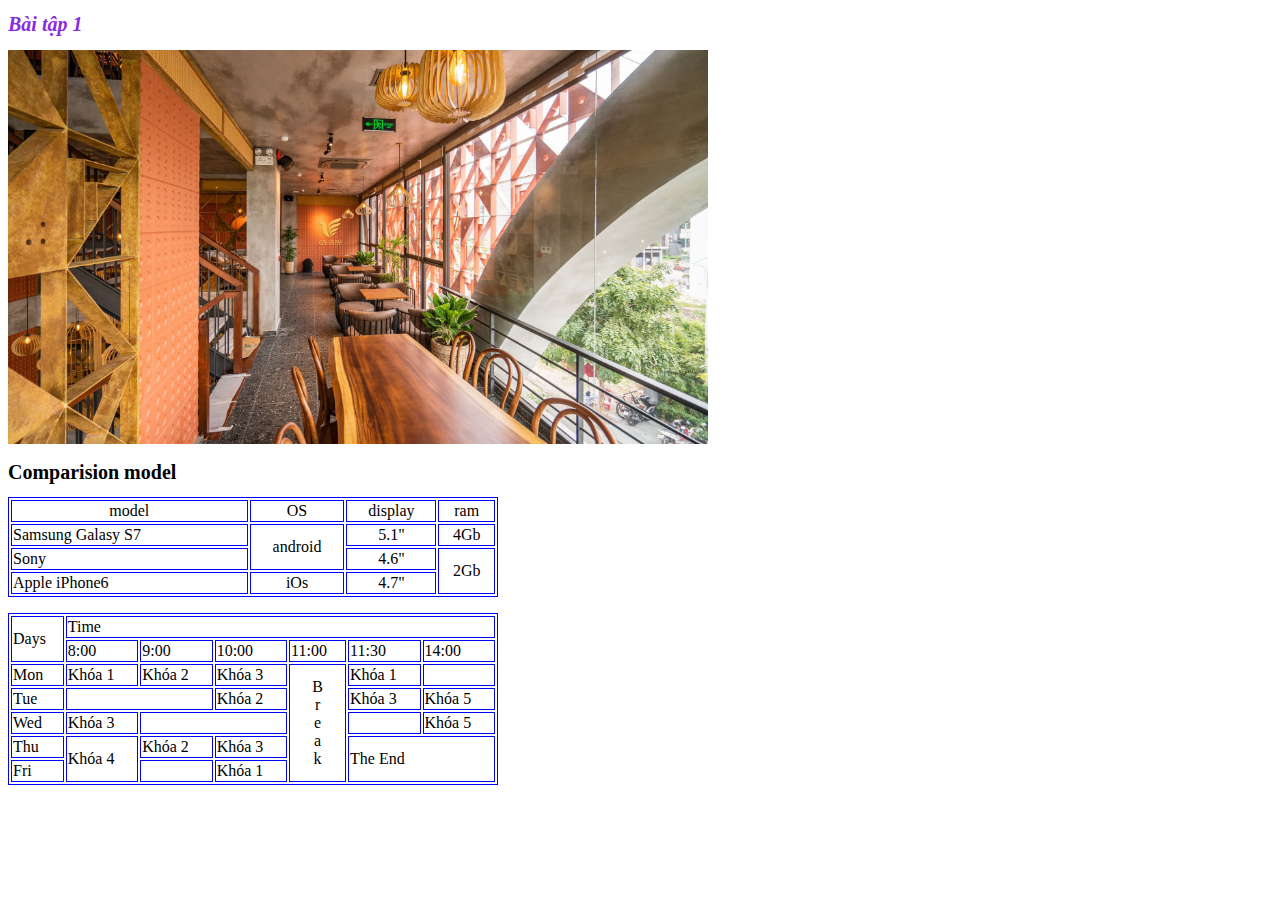
<file: Module_01/Bai_2/index.html>
<!DOCTYPE html>
<html lang="en">

<head>
    <meta charset="UTF-8">
    <meta name="viewport" content="width=device-width, initial-scale=1.0">
    <title>Document</title>
    <link rel="stylesheet" href="./styles/style.css">
</head>

<body>
    <div style="width: 700px">
        <h1 class="demo">Bài tập 1</h1>
        <img src="images/T3-Canary.jpg" alt="T3-Canary" width="700px">
        <table width="70%">
            <h1>Comparision model</h1>
            <tr style="text-align: center;">
                <td>model</td>
                <td>OS</td>
                <td>display</td>
                <td>ram</td>
            </tr>
            <tr>
                <td>Samsung Galasy S7</td>
                <td rowspan="2" class="td-center">android</td>
                <td class="td-center">5.1"</td>
                <td class="td-center"> 4Gb</td>

            </tr>
            <tr>
                <td>Sony</td>
                <td class="td-center">4.6"</td>
                <td rowspan="2" class="td-center">2Gb</td>
            </tr>
            <tr>
                <td>Apple iPhone6</td>
                <td class="td-center">iOs</td>
                <td class="td-center">4.7"</td>

            </tr>
        </table>
        </p>
        <table width="70%">
            <tr>
                <td rowspan="2">Days</td>
                <td colspan="6">Time</td>
            </tr>
            <tr>
                <td>8:00</td>
                <td>9:00</td>
                <td>10:00</td>
                <td>11:00</td>
                <td>11:30</td>
                <td>14:00</td>
            </tr>
            <tr>
                <td>Mon</td>
                <td>Khóa 1</td>
                <td>Khóa 2</td>
                <td>Khóa 3</td>
                <td rowspan="5" class="td-center">B</br>r</br>e</br>a</br>k</br></td>
                <td>Khóa 1</td>
                <td></td>
            </tr>
            <tr>
                <td>Tue</td>
                <td colspan="2"></td>
                <td>Khóa 2</td>
                <td>Khóa 3</td>
                <td>Khóa 5</td>
            </tr>
            <tr>
                <td>Wed</td>
                <td>Khóa 3</td>
                <td colspan="2"></td>
                <td></td>
                <td>Khóa 5</td>
            </tr>
            <tr>
                <td>Thu</td>
                <td rowspan="2">Khóa 4</td>
                <td>Khóa 2</td>
                <td>Khóa 3</td>
                <td rowspan="2" colspan="2">The End </td>
            </tr>
            <tr>
                <td>Fri</td>
                <td></td>
                <td>Khóa 1</td>
            </tr>
        </table>
    </div>
</body>

</html>
</file>
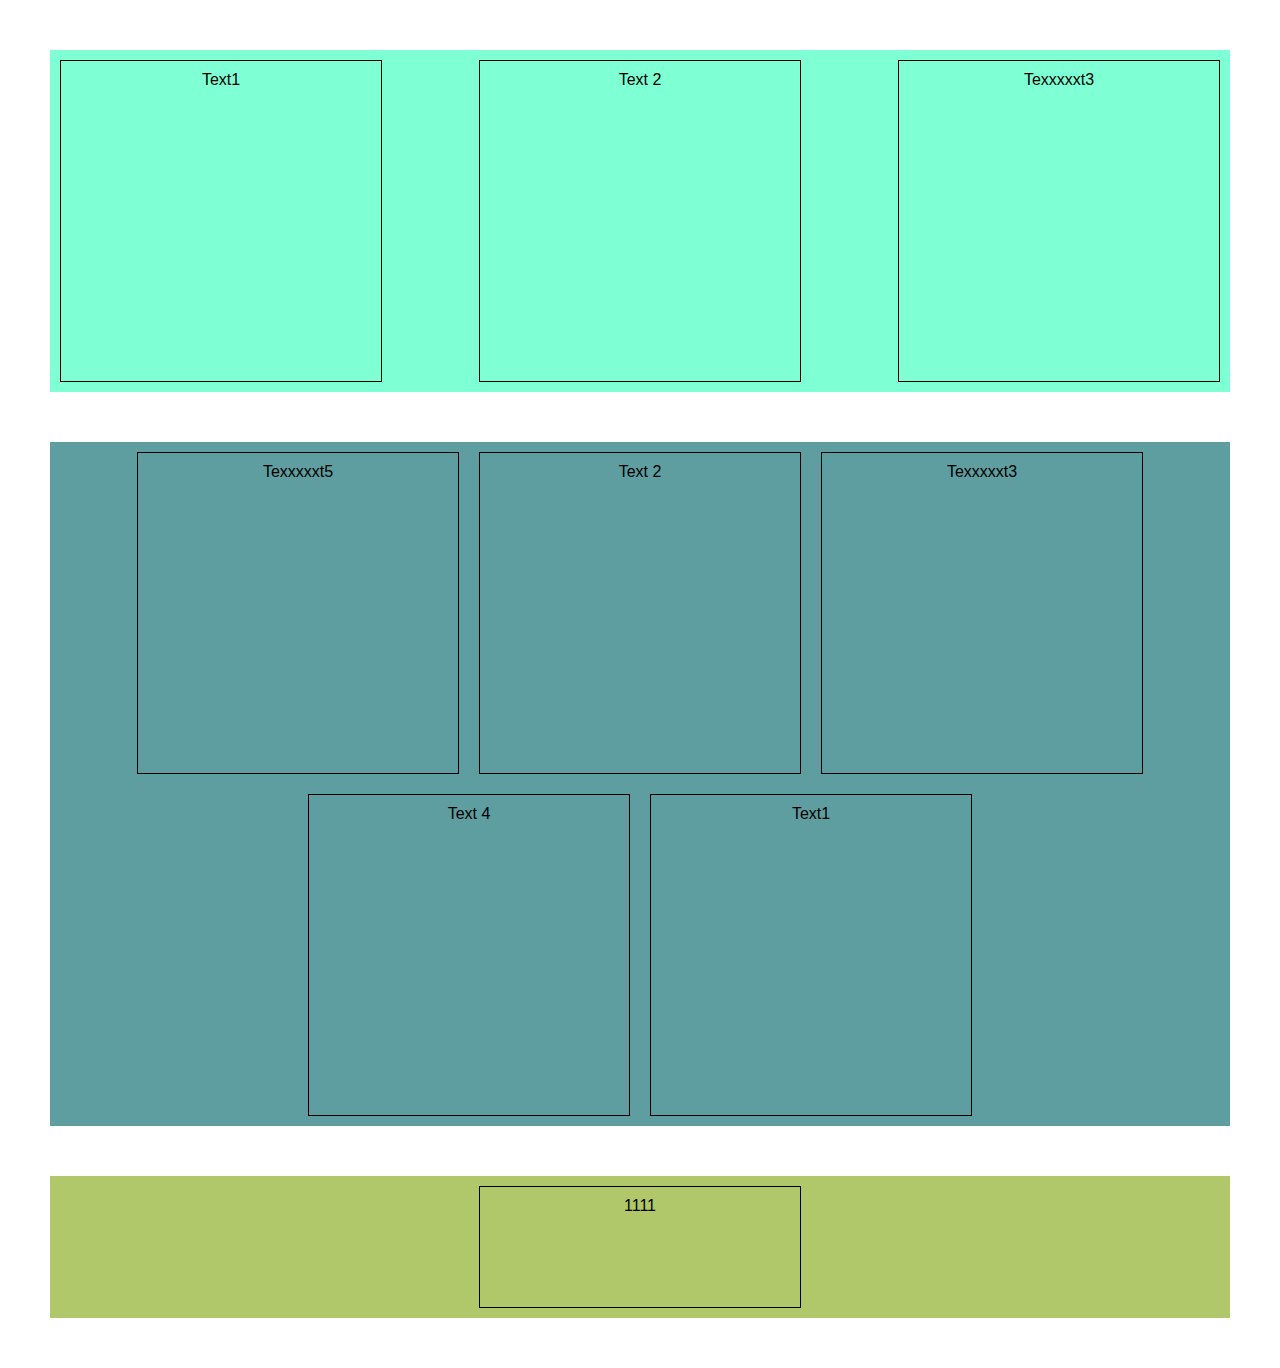
<file: Module_01/Day_4/index.html>
<!DOCTYPE html>
<html lang="en">

<head>
    <meta charset="UTF-8">
    <meta name="viewport" content="width=device-width, initial-scale=1.0">
    <title>Document</title>
    <link rel="stylesheet" href="styles/styles.css">
</head>

<body>
    <div class="container">
        <div class="test">Text1</div>
        <div class="test">Text 2</div>
        <div class="test">Texxxxxt3</div>
    </div>
    <div class="container1">
        <div class="test" style="order: 5;">Text1</div>
        <div class="test" style="order: 2;">Text 2</div>
        <div class="test" style="order: 3;">Texxxxxt3</div>
        <div class="test" style="order: 4;">Text 4</div>
        <div class="test" style="order: 1;">Texxxxxt5</div>
    </div>
    <div class="container2">
        <div class="test" style="height: 100px;">1111</div>
    </div>
</body>

</html>
</file>
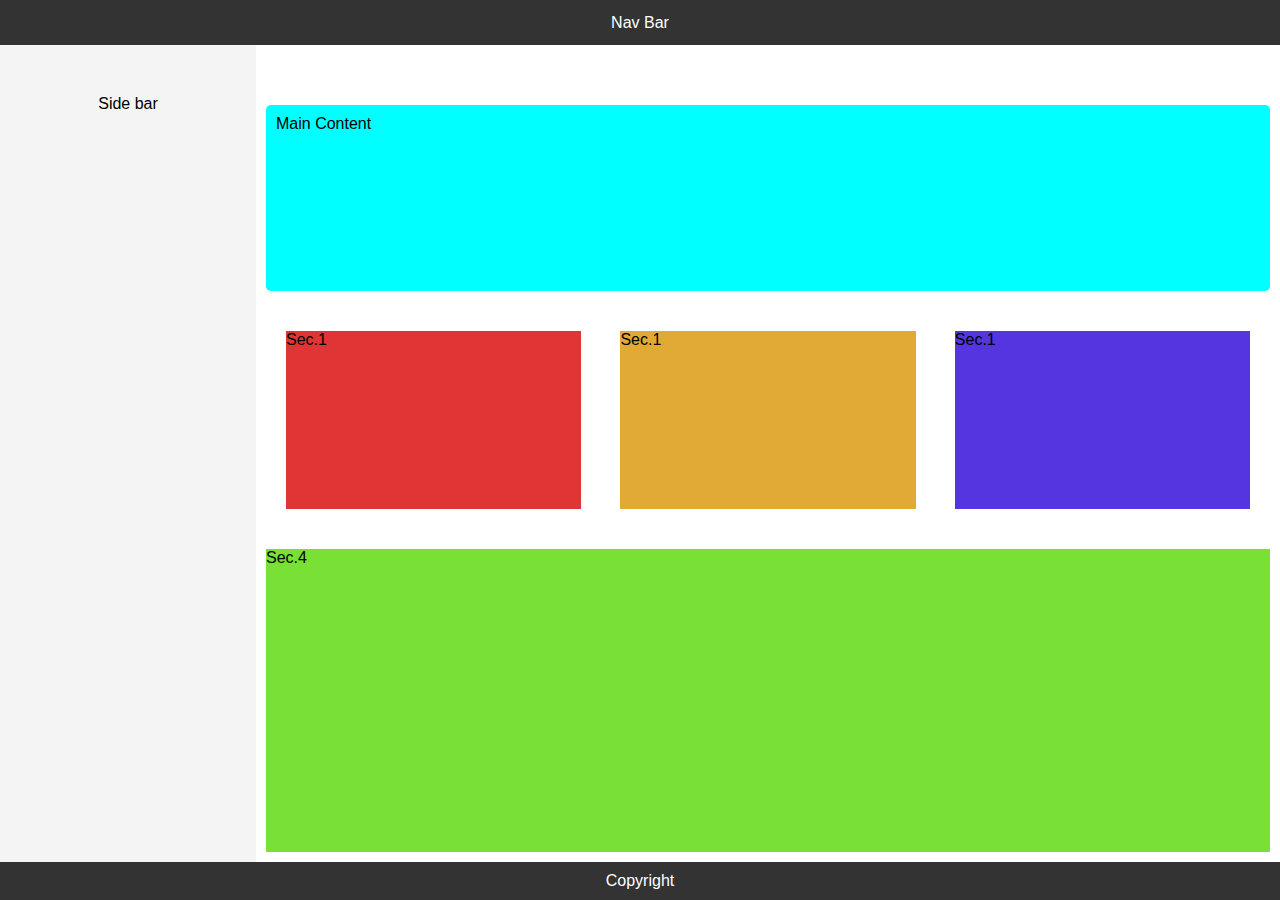
<file: Module_01/Day_5/index.html>
<!DOCTYPE html>
<html lang="en">

<head>
    <meta charset="UTF-8">
    <meta name="viewport" content="width=device-width, initial-scale=1.0">
    <title>Document</title>
    <link rel="stylesheet" href="./styles/style.css">
</head>

<body>
    <div class="container">
        <div>
            <header class="navbar"> Nav Bar </header>
        </div>
        <div class="content">
            <div class="side_bar"> Side bar</div>
            <div class="main_content">
                <div class="mains">Main Content</div>
                <div class="columns">
                    <div class="column1">Sec.1</div>
                    <div class="column2">Sec.1</div>
                    <div class="column3">Sec.1</div>
                </div>
                <div class="column4">Sec.4 </div>
            </div>

        </div>
        <div class="footer">Copyright</div>
    </div>
</body>

</html>

<!-- 111111111111111111111 1-->
</file>
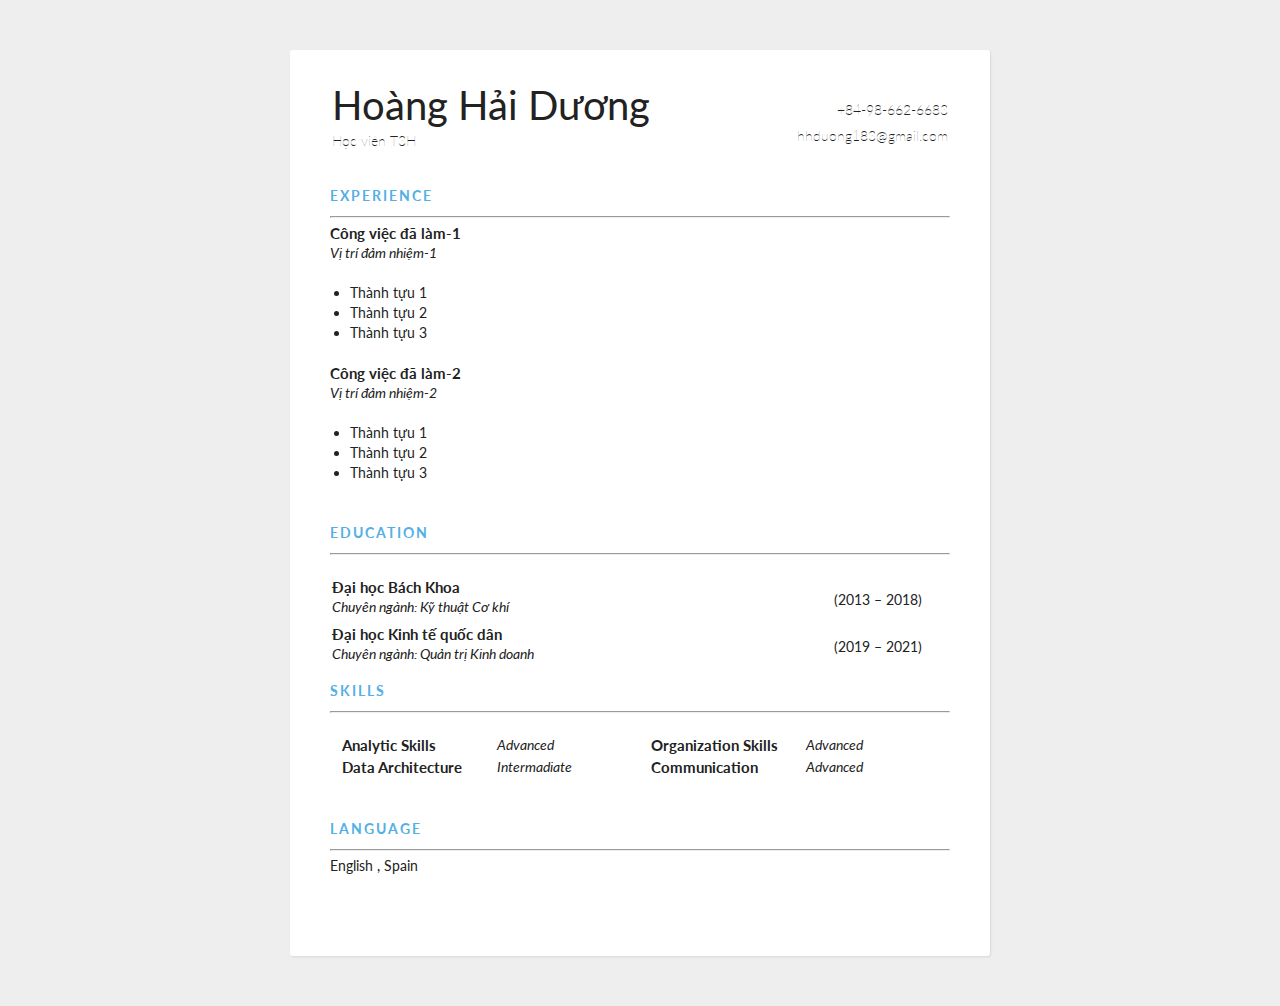
<file: Module_01/Bai_2/BTVN.html>
<!DOCTYPE html>
<html lang="en">

<head>
    <meta charset="UTF-8">
    <meta name="viewport" content="width=device-width, initial-scale=1.0">
    <title>Bai tap ve nha</title>
    <link rel="stylesheet" href="./styles/cv.css">
    <link href='https://fonts.googleapis.com/css?family=Lato:400,300,700' rel='stylesheet' type='text/css'>

</head>

<body>

    <div class="container">
        <div class="header">
            <table>
                <tr>
                    <td style="width: 500px;">
                        <span class="full-name">Hoàng Hải Dương</span> </br>
                        <span class="position">Học viên T3H</span>
                    </td>
                    <td style="width: 200px; text-align: right;">
                        <span class="contact">+84-98-662-6683 </span></br>
                        <span class="contact">hhduong183@gmail.com</span>

                    </td>
                </tr>
            </table>
        </div>

        <div class="details">
            <div class="section">
                <div class="section_title">Experience</div>
                <hr>
                <div class="section_list">
                    <div class="section_list-item">
                        <div class="name">Công việc đã làm-1</div>
                        <div class="sub_name">Vị trí đảm nhiệm-1</div>
                        <div class="desc">
                            <ul style="margin: 20px;">
                                <li>Thành tựu 1</li>
                                <li>Thành tựu 2</li>
                                <li>Thành tựu 3</li>

                            </ul>
                        </div>
                    </div>
                    <div class="section_list-item">
                        <div class="name">Công việc đã làm-2</div>
                        <div class="sub_name">Vị trí đảm nhiệm-2</div>
                        <div class="desc">
                            <ul style="margin: 20px;">
                                <li>Thành tựu 1</li>
                                <li>Thành tựu 2</li>
                                <li>Thành tựu 3</li>
                            </ul>
                        </div>
                    </div>
                </div>
            </div>
            <div class="section">
                <div class="section_title">Education</div>
                <hr>
                <div class="section_list">
                    <table>
                        <div class="section_list-item">
                            <tr>
                                <td style="width: 500px;">
                                    <div class="name">Đại học Bách Khoa</div>
                                    <div class="sub_name">Chuyên ngành: Kỹ thuật Cơ khí</div>
                                </td>
                                <td><span class="contact">(2013 – 2018)</span></td>

                        </div>
                        </tr>
                        <tr>
                            <div class="section_list-item">
                                <td style="width: 500px;">
                                    <div class="name">Đại học Kinh tế quốc dân</div>
                                    <div class="sub_name">Chuyên ngành: Quản trị Kinh doanh</div>
                                </td>
                                <td><span class="contact">(2019 – 2021)</span></td>
                            </div>
                        </tr>
                </div>
                </table>
            </div>
            <div class="section">
                <div class="section_title">Skills</div>
                <hr>
                <div class="section_list">
                    <table style="margin: 10px; width: 100%;">
                        <div class="section_list-item">
                            <tr >
                                <td class="name" style="width: 25%;">Analytic Skills</td>   
                                <td class="sub_name" style="width: 25%;">Advanced</td>   
                                <td class="name" style="width: 25%;">Organization Skills</td>   
                                <td class="sub_name" style="width: 25%;">Advanced</td>                      
                            </tr>
                            <tr style="width: 100%;">
                                <td class="name">Data Architecture</td>   
                                <td class="sub_name">Intermadiate</td>   
                                <td class="name">Communication</td>   
                                <td class="sub_name">Advanced</td>                      
                            </tr>
                        </div>

                        <div class="section_list-item">
                        </div>
                </div>
                </table>
            </div>
        </div>
        <div class="section">
            <div class="section_title">Language</div>
            <hr>
            <div class="section_list">
                    <div class="section_list-item">
                    English , Spain
                </div>
            </div>
        </div>
    </div>
    </div>
</body>

</html>
</file>
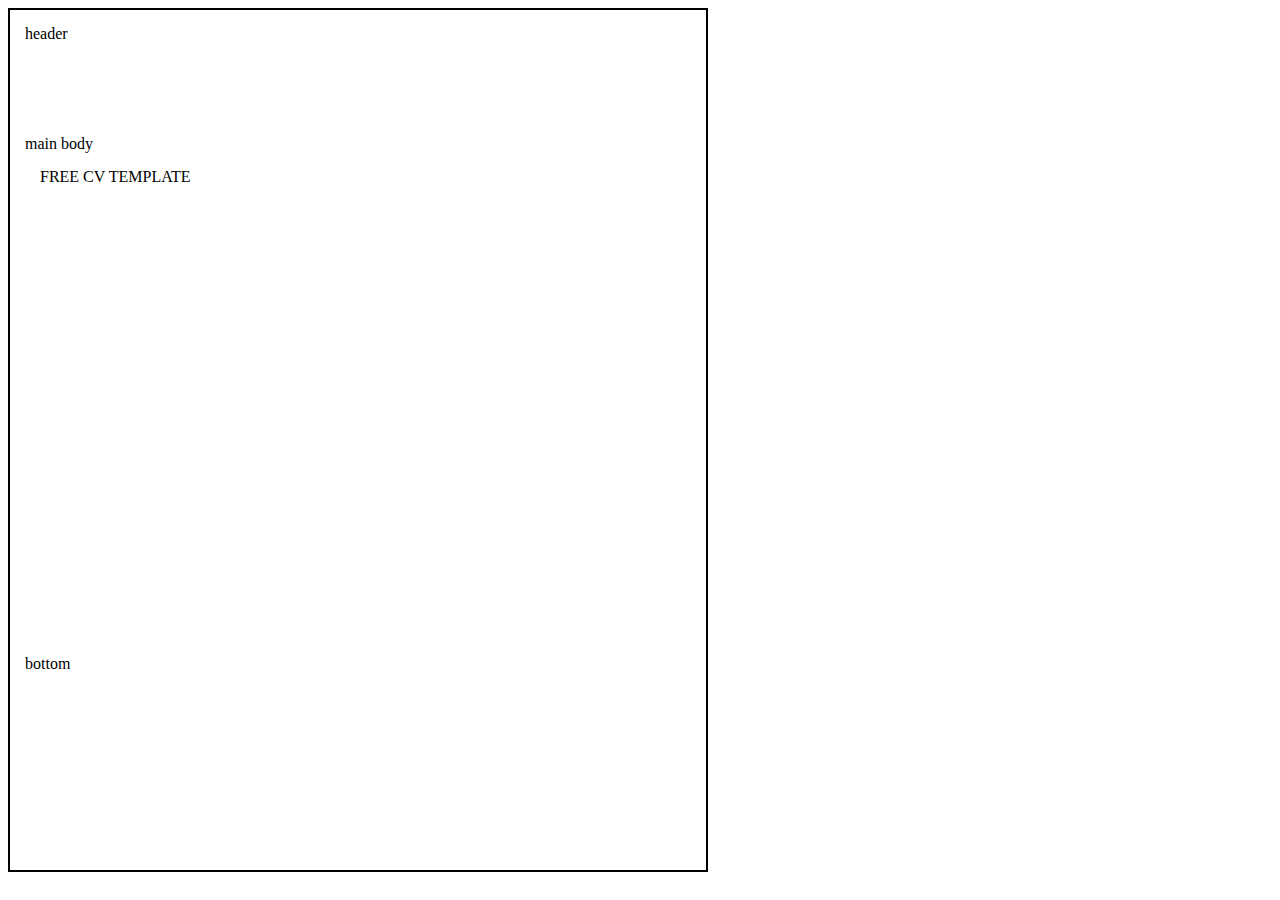
<file: Module_01/Day_3/css_box.html>
<!DOCTYPE html>
<html lang="en">

<head>
    <meta charset="UTF-8">
    <meta name="viewport" content="width=device-width, initial-scale=1.0">
    <title>Document</title>
    <link rel="stylesheet" href="./styles/cssbox.css">
</head>

<body>
    <div class="div_border">
        <div class="header">header</div>
        <div class="main_body">main body
            <div class="left_side" style="border: 1px;border-color: black;">
                <div class="content">FREE CV TEMPLATE</div>
            </div>
            <div class="right_side"></div>
        </div>
        <div class="bottom">bottom</div>
    </div>
</body>

</html>
</file>
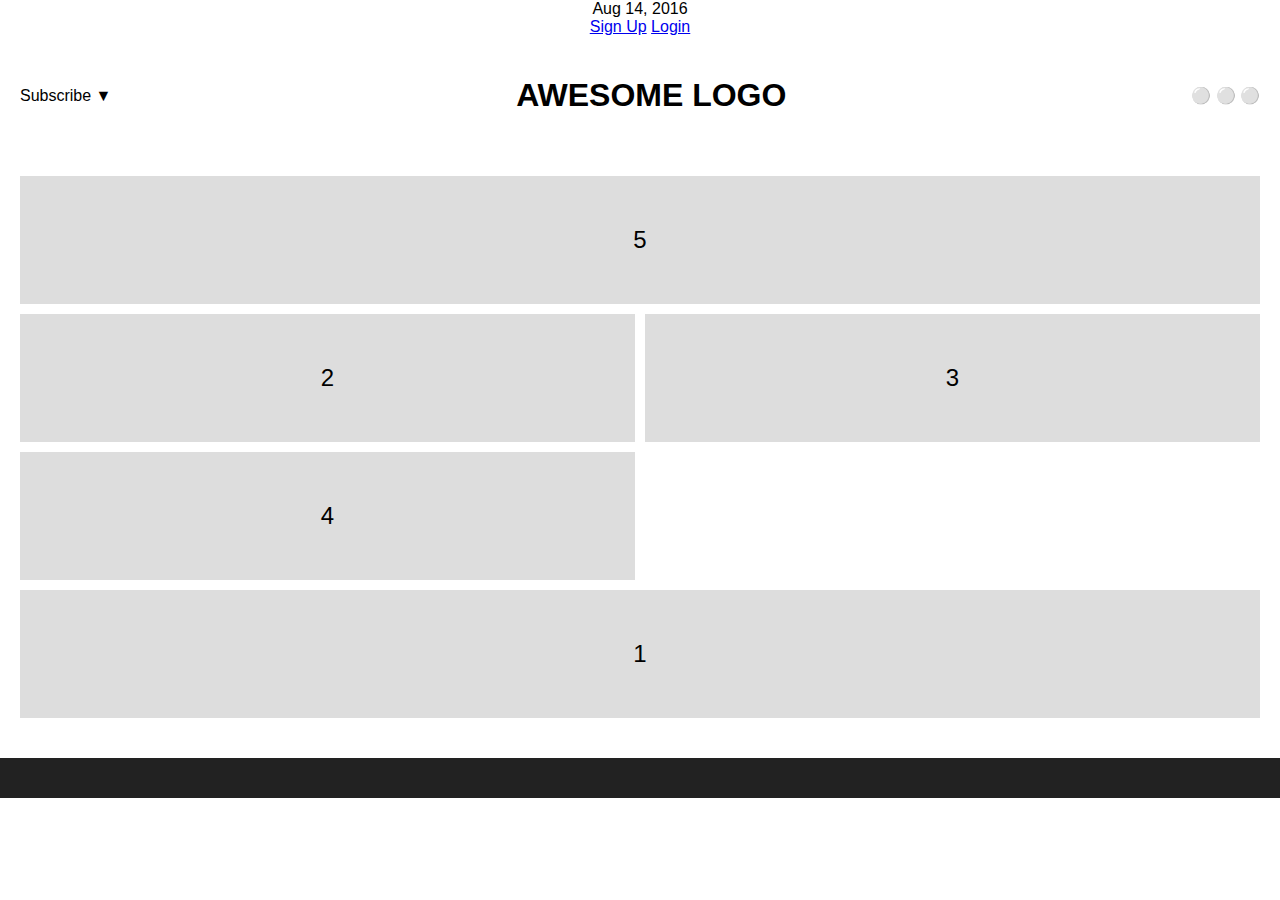
<file: Module_01/Day_4/baitap.html>
<!DOCTYPE html>
<html lang="en">
<head>
    <meta charset="UTF-8">
    <meta name="viewport" content="width=device-width, initial-scale=1.0">
    <title>Awesome Layout</title>
    <link rel="stylesheet" href="./styles/styles.css">
</head>
<body>
    <header>
        <div class="top-bar">
            <span>Aug 14, 2016</span>
            <div class="auth-links">
                <a href="#">Sign Up</a>
                <a href="#">Login</a>
            </div>
        </div>
        <div class="logo-section">
            <a href="#" class="subscribe">Subscribe ▼</a>
            <h1>AWESOME LOGO</h1>
            <div class="social-icons">⚪ ⚪ ⚪</div>
        </div>
    </header>
    <main>
        <div class="grid-container">
            <div class="box box-5">5</div>
            <div class="box box-2">2</div>
            <div class="box box-3">3</div>
            <div class="box box-4">4</div>
            <div class="box box-1">1</div>
        </div>
    </main>
    <footer>
        <div class="footer-content"></div>
    </footer>
</body>
</html>
</file>
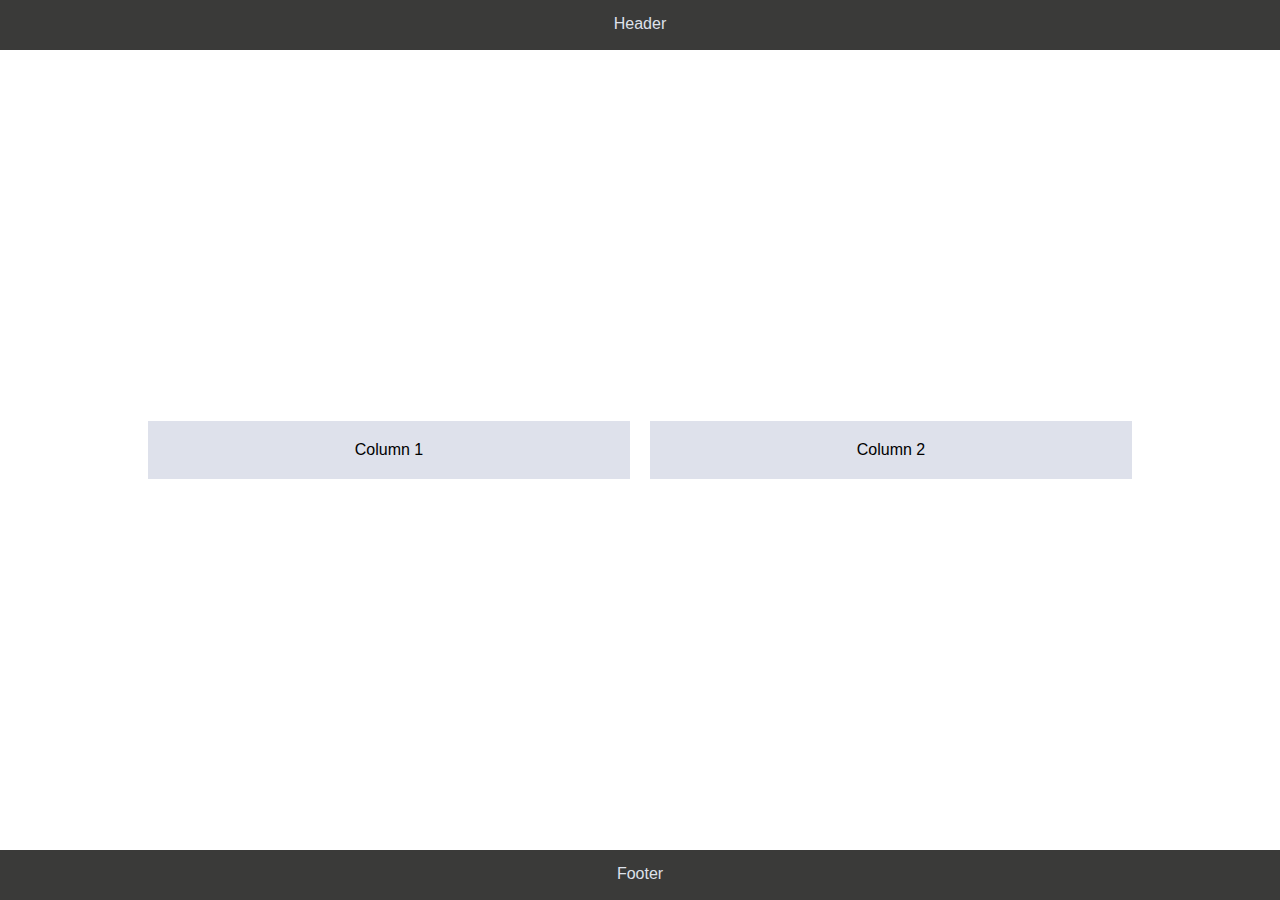
<file: Module_01/Day_4/baitap1.html>
<!DOCTYPE html>
<html lang="vi">
<head>
    <meta charset="UTF-8">
    <meta name="viewport" content="width=device-width, initial-scale=1.0">
    <title>Bài tập 1</title>
    <link rel="stylesheet" href="./styles/btvn1.css">
</head>
<body>
    <div class="header">Header</div>
    <div class="container">
        <div class="columns">
            <div class="column">Column 1</div>
            <div class="column">Column 2</div>
        </div>
    </div>
    <div class="footer">Footer</div>
</body>
</html>
</file>
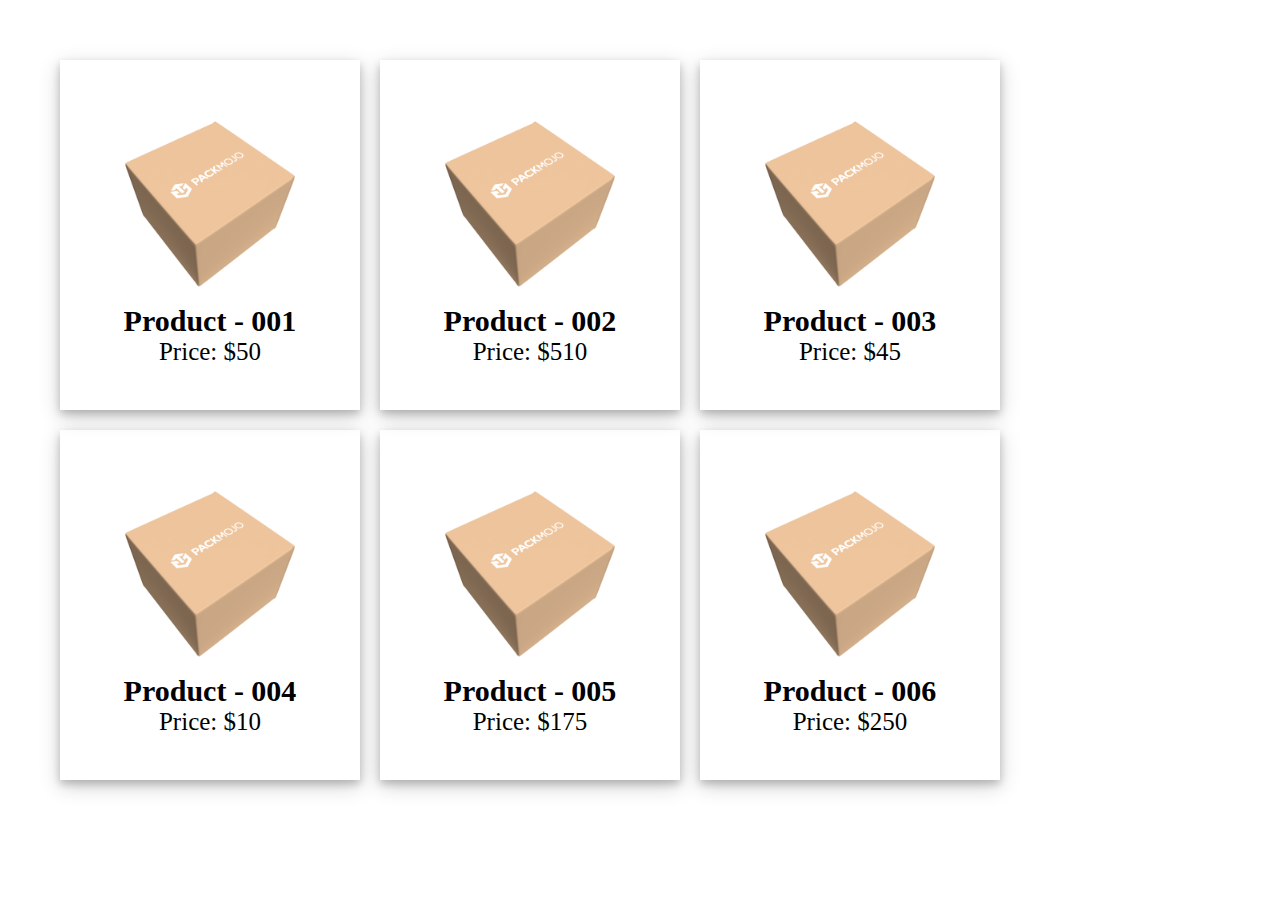
<file: Module_01/Day_4/baitap2.html>
<!DOCTYPE html>
<html lang="en">

<head>
    <meta charset="UTF-8">
    <meta name="viewport" content="width=device-width, initial-scale=1.0">
    <title>Bài tập 2</title>
    <link rel="stylesheet" href="./styles/btvn2.css">
</head>

<body>
    <div class="container">
        <div class="products">
            <div class="image">
                <img src="./images/image01.png" alt="" style="width: 200px;">               
            </div>
            <div class="name">Product - 001</div>
            <div class="price">Price: $50</div>
        </div>
        <div class="products">
            <div class="image">
                <img src="./images/image01.png" alt="" style="width: 200px;">               
            </div>
            <div class="name">Product - 002</div>
            <div class="price">Price: $510</div>
        </div>
        <div class="products">
            <div class="image">
                <img src="./images/image01.png" alt="" style="width: 200px;">               
            </div>
            <div class="name">Product - 003</div>
            <div class="price">Price: $45</div>
        </div>
        <div class="products">
            <div class="image">
                <img src="./images/image01.png" alt="" style="width: 200px;">               
            </div>
            <div class="name">Product - 004</div>
            <div class="price">Price: $10</div>
        </div>
        <div class="products">
            <div class="image">
                <img src="./images/image01.png" alt="" style="width: 200px;">               
            </div>
            <div class="name">Product - 005</div>
            <div class="price">Price: $175</div>
        </div>
        <div class="products">
            <div class="image">
                <img src="./images/image01.png" alt="" style="width: 200px;">               
            </div>
            <div class="name">Product - 006</div>
            <div class="price">Price: $250</div>
        </div>

    </div>
</body>

</html>
</file>
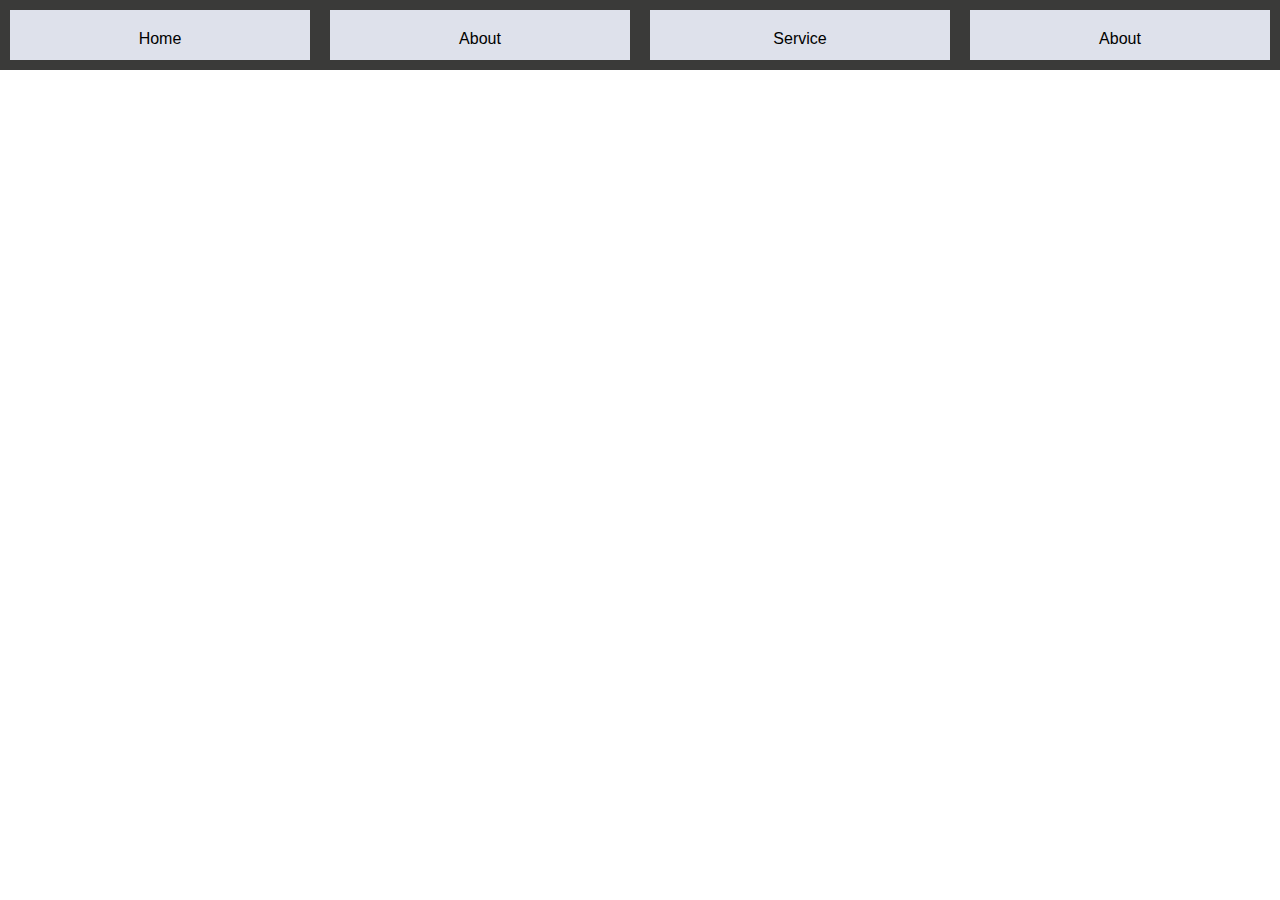
<file: Module_01/Day_4/baitap3.html>
<!DOCTYPE html>
<html lang="vi">
<head>
    <meta charset="UTF-8">
    <meta name="viewport" content="width=device-width, initial-scale=1.0">
    <title>Bài tập 3</title>
    <link rel="stylesheet" href="./styles/btvn3.css">
</head>
<body>
    <div class="header">
            <div class="column">Home</div>
            <div class="column">About</div>
            <div class="column">Service</div>
            <div class="column">About</div>
    </div>
</body>
</html>
</file>
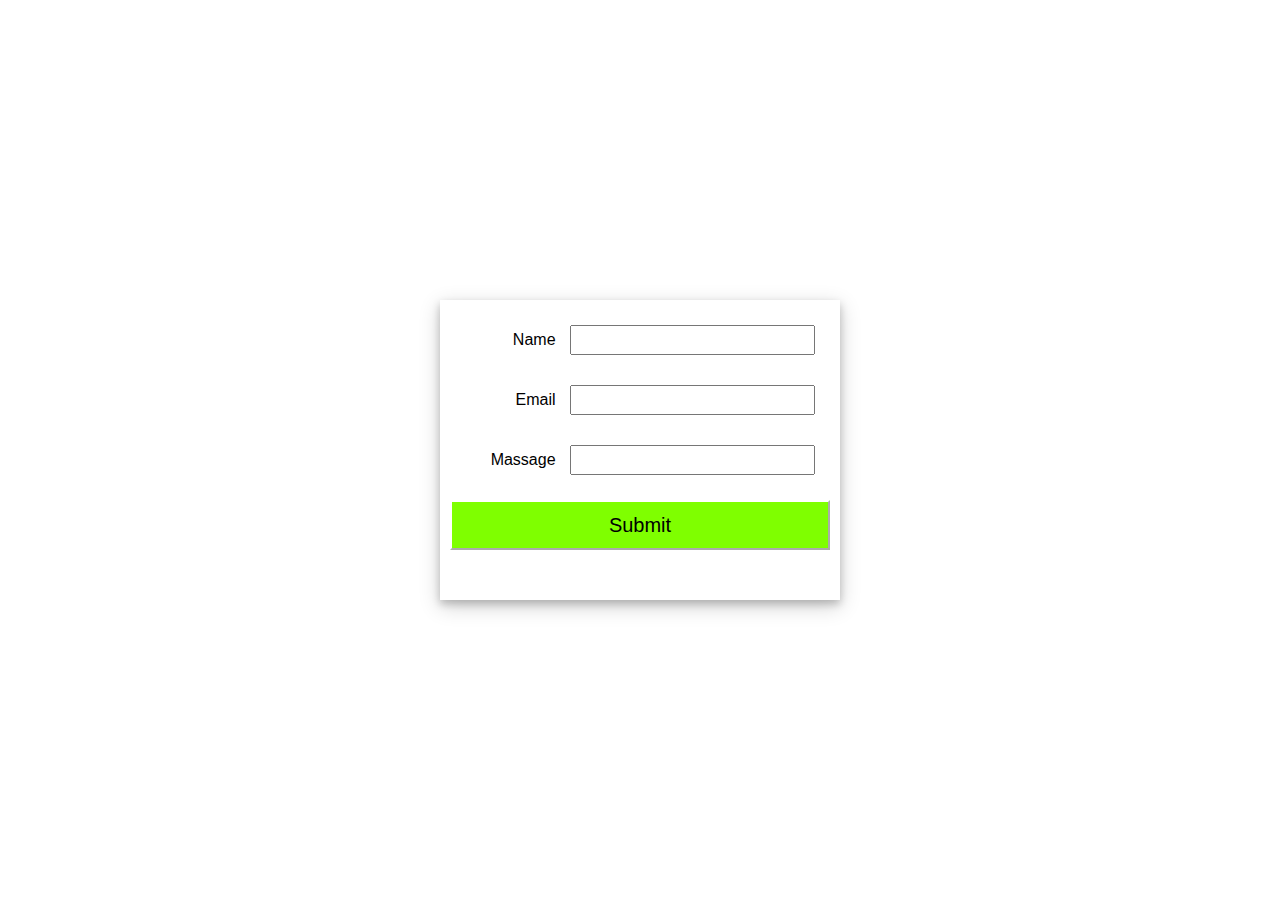
<file: Module_01/Day_4/baitap4.html>
<!DOCTYPE html>
<html lang="vi">

<head>
    <meta charset="UTF-8">
    <meta name="viewport" content="width=device-width, initial-scale=1.0">
    <title>Bài tập 4</title>
    <link rel="stylesheet" href="./styles/btvn4.css">
</head>
<body>
    <div class="container">
        <div class="form">
            <div class="form_item">
                <label for="name">Name</label>
                <input type="text" name="" id="name">
            </div>
            <div class="form_item">
                <label for="email">Email</label>
                <input type="email" name="email" id="email">
            </div>
            <div class="form_item">
                <label for="msg">Massage</label>
                <input type="text" name="msg" id="msg">
            </div>
            <button class="button_submit" style="align-self: center;">Submit</button>
        </div>
    </div>
</body>

</html>
</file>
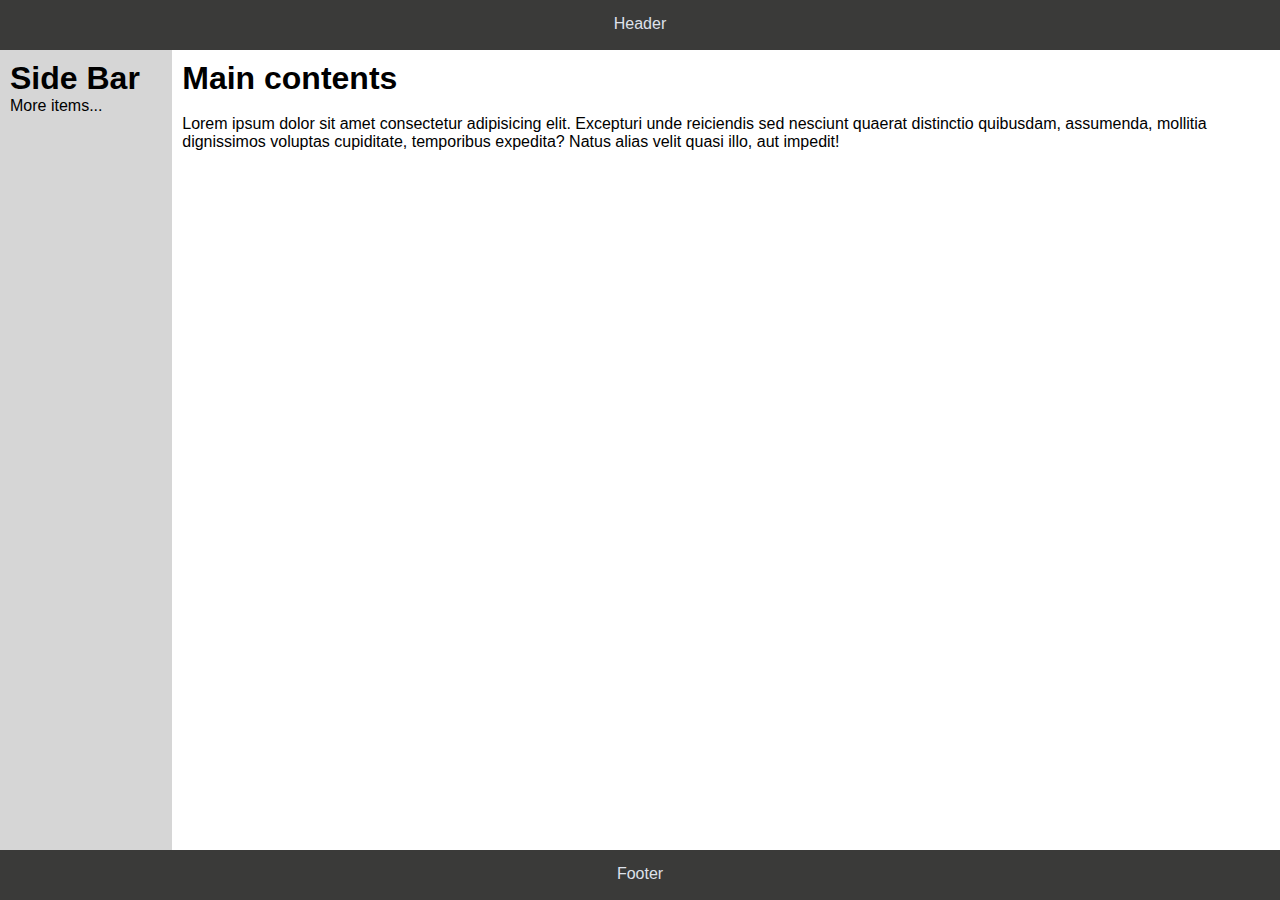
<file: Module_01/Day_4/baitap6.html>
<!DOCTYPE html>
<html lang="vi">

<head>
    <meta charset="UTF-8">
    <meta name="viewport" content="width=device-width, initial-scale=1.0">
    <title>Bài tập 6</title>
    <link rel="stylesheet" href="./styles/btvn6.css">
</head>

<body>
    <div class="header">Header</div>
    <div class="container">
        <div class="side_bar">
            <h1>Side Bar</h1>
            <p>More items...</p>
        </div>
        <div class="main_content">
            <h1>Main contents</h1>
            <div><br></div>
            <p>Lorem ipsum dolor sit amet consectetur adipisicing elit. Excepturi unde reiciendis sed nesciunt quaerat
                distinctio quibusdam, assumenda, mollitia dignissimos voluptas cupiditate, temporibus expedita? Natus
                alias velit quasi illo, aut impedit!</p>
        </div>
    </div>
    <div class="footer">Footer</div>
</body>

</html>
</file>
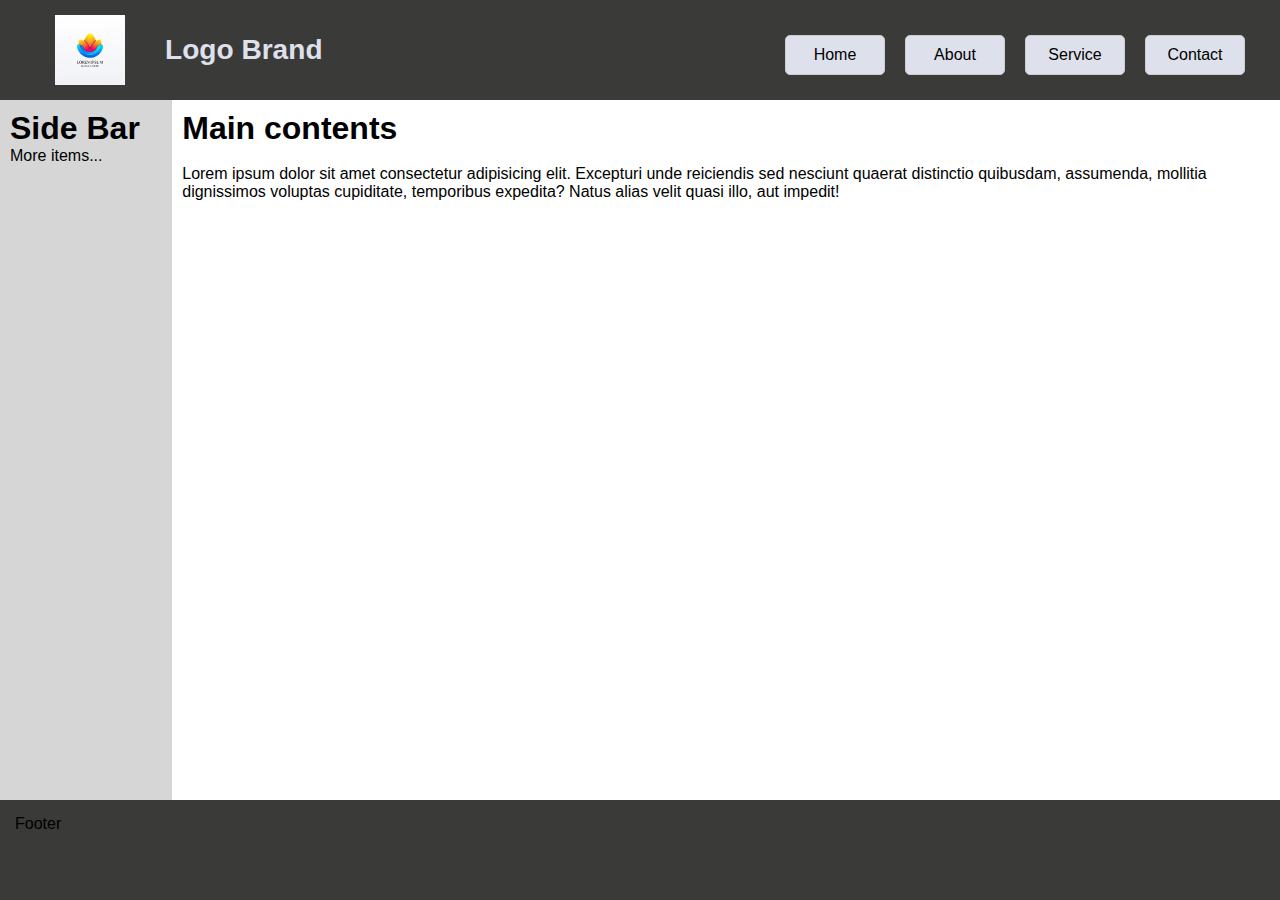
<file: Module_01/Day_4/baitap8.html>
<!DOCTYPE html>
<html lang="vi">

<head>
    <meta charset="UTF-8">
    <meta name="viewport" content="width=device-width, initial-scale=1.0">
    <title>Bài tập 8</title>
    <link rel="stylesheet" href="./styles/btvn8.css">
</head>

<body>
    <div class="header">
        <div class="logo"></div>
        <div class="brand-text">
            <h3>Logo Brand</h3>
        </div>
        <div class="menu">
            <div class="menu_item">Home</div>
            <div class="menu_item">About</div>
            <div class="menu_item">Service</div>
            <div class="menu_item">Contact</div>
        </div>
    </div>
    <div class="container">
        <div class="side_bar">
            <h1>Side Bar</h1>
            <p>More items...</p>
        </div>
        <div class="main_content">
            <h1>Main contents</h1>
            <div><br></div>
            <p>Lorem ipsum dolor sit amet consectetur adipisicing elit. Excepturi unde reiciendis sed nesciunt
                quaerat
                distinctio quibusdam, assumenda, mollitia dignissimos voluptas cupiditate, temporibus expedita?
                Natus
                alias velit quasi illo, aut impedit!</p>
        </div>
    </div>
    <div class="footer">Footer</div>
</body>

</html>
</file>
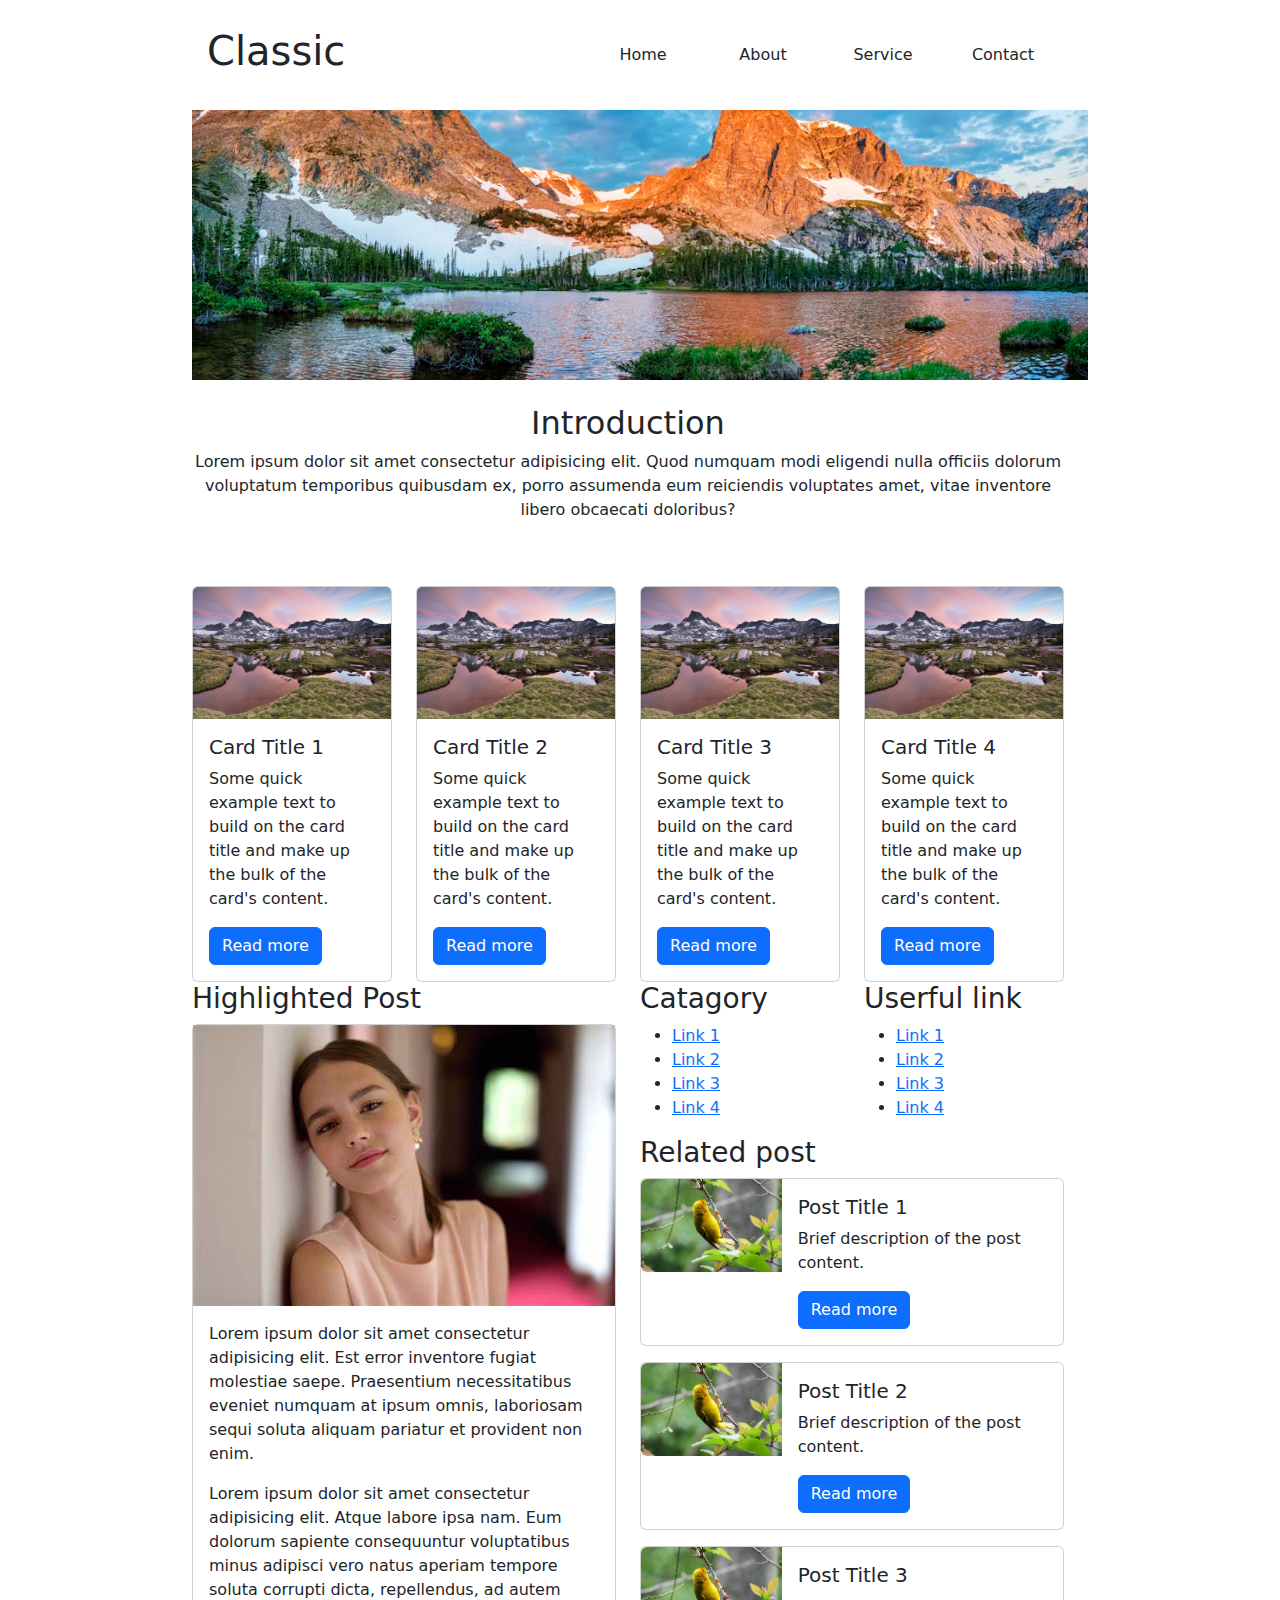
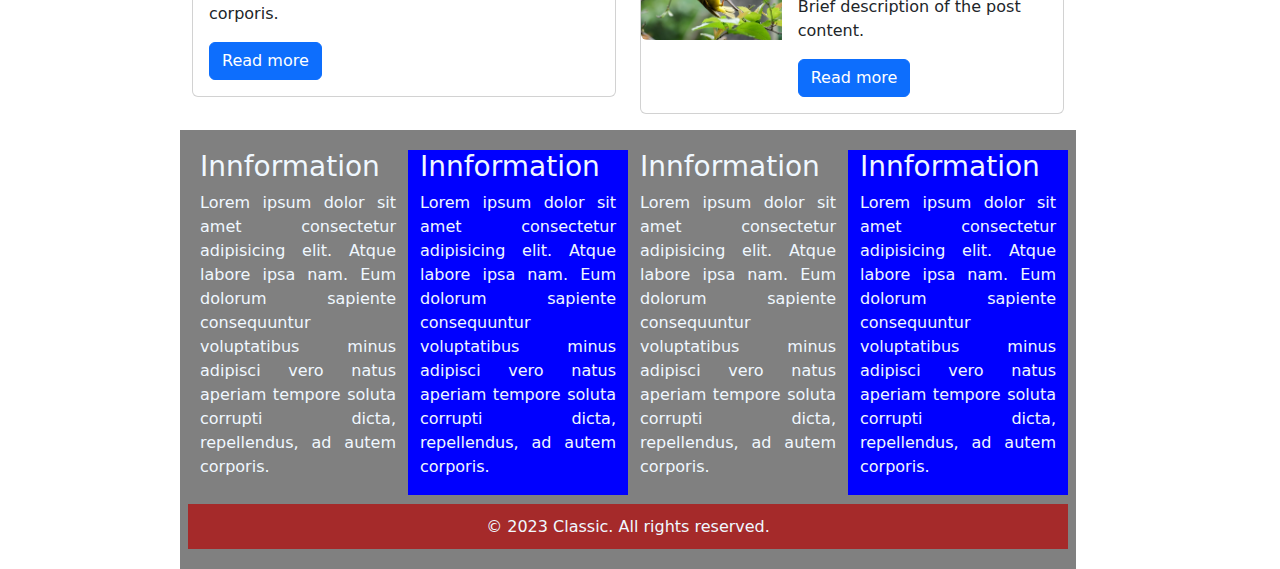
<file: Module_01/Day_5/btvn.html>
<!DOCTYPE html>
<html lang="en">

<head>
    <meta charset="UTF-8">
    <meta name="viewport" content="width=device-width, initial-scale=1.0">
    <title>Document</title>
    <link rel="stylesheet" href="./styles/btvn.css">
    <link href="https://cdn.jsdelivr.net/npm/bootstrap@5.3.3/dist/css/bootstrap.min.css" rel="stylesheet">
</head>
<body>
    <header>
        <div class="brand-text">
            <h1>Classic</h1>
        </div>
        <div class="menu">
            <div class="menu_item">Home</div>
            <div class="menu_item">About</div>
            <div class="menu_item">Service</div>
            <div class="menu_item">Contact</div>
        </div>
    </header>
    <img src="./images/bg.png" alt="">
    <div><br></div>
    <div class="row">
        <div class="col text-center" >
            <h2>Introduction</h2>
            <p>Lorem ipsum dolor sit amet consectetur adipisicing elit. Quod numquam modi eligendi nulla officiis
                dolorum voluptatum temporibus quibusdam ex, porro assumenda eum reiciendis voluptates amet, vitae
                inventore libero obcaecati doloribus?</p>
        </div>
    </div>
    <br>
    <br>
    <div class="row">
        <div class="col-md-3">
            <div class="card">
                <img src="./images/card1.jpg" class="card-img-top" alt="Card image 1">
                <div class="card-body">
                    <h5 class="card-title">Card Title 1</h5>
                    <p class="card-text">Some quick example text to build on the card title and make up the bulk of the
                        card's content.</p>
                    <a href="#" class="btn btn-primary">Read more</a>
                </div>
            </div>
        </div>
        <div class="col-md-3">
            <div class="card">
                <img src="./images/card2.jpg" class="card-img-top" alt="Card image 2">
                <div class="card-body">
                    <h5 class="card-title">Card Title 2</h5>
                    <p class="card-text">Some quick example text to build on the card title and make up the bulk of the
                        card's content.</p>
                    <a href="#" class="btn btn-primary">Read more</a>
                </div>
            </div>
        </div>
        <div class="col-md-3">
            <div class="card">
                <img src="./images/card3.jpg" class="card-img-top" alt="Card image 3">
                <div class="card-body">
                    <h5 class="card-title">Card Title 3</h5>
                    <p class="card-text">Some quick example text to build on the card title and make up the bulk of the
                        card's content.</p>
                    <a href="#" class="btn btn-primary">Read more</a>
                </div>
            </div>
        </div>
        <div class="col-md-3">
            <div class="card">
                <img src="./images/card3.jpg" class="card-img-top" alt="Card image 4">
                <div class="card-body">
                    <h5 class="card-title">Card Title 4</h5>
                    <p class="card-text">Some quick example text to build on the card title and make up the bulk of the
                        card's content.</p>
                    <a href="#" class="btn btn-primary">Read more</a>
                </div>
            </div>
        </div>
    </div>
    <div class="row">
        <div class="col-12">
            <div class="row">
                <div class="col-6">
                    <h3>Highlighted Post</h3>
                    <div class="card">
                        <img src="./images/OIP.jpg" class="card-img-top2" alt="Highlighted post image">
                        <div class="card-body">
                            <p class="card-text">Lorem ipsum dolor sit amet consectetur adipisicing elit. Est error
                                inventore fugiat molestiae saepe. Praesentium necessitatibus eveniet numquam at ipsum
                                omnis, laboriosam sequi soluta aliquam pariatur et provident non enim.</p>
                            <p>Lorem ipsum dolor sit amet consectetur adipisicing elit. Atque labore ipsa nam. Eum
                                dolorum
                                sapiente consequuntur voluptatibus minus adipisci vero natus aperiam tempore soluta
                                corrupti
                                dicta, repellendus, ad autem corporis.</p>
                            <a href="#" class="btn btn-primary">Read more</a>
                        </div>
                    </div>
                </div>


                <div class="col-6">
                    <div class="row">
                        <div class="col-6">
                            <h3>Catagory</h3>
                            <ul>
                                <li><a href="#">Link 1</a></li>
                                <li><a href="#">Link 2</a></li>
                                <li><a href="#">Link 3</a></li>
                                <li><a href="#">Link 4</a></li>
                            </ul>
                        </div>
                        <div class="col-6">
                            <h3>Userful link</h3>
                            <ul>
                                <li><a href="#">Link 1</a></li>
                                <li><a href="#">Link 2</a></li>
                                <li><a href="#">Link 3</a></li>
                                <li><a href="#">Link 4</a></li>
                            </ul>
                        </div>
                    </div>
                    <div class="row">
                        <h3>Related post</h3>
                        <div class="col-12 mb-3">
                            <div class="card">
                                <div class="row g-0">
                                    <div class="col-md-4">
                                        <img src="./images/post1.jpg" class="img-fluid rounded-start"
                                            alt="Post image 1">
                                    </div>
                                    <div class="col-md-8">
                                        <div class="card-body">
                                            <h5 class="card-title">Post Title 1</h5>
                                            <p class="card-text">Brief description of the post content.</p>
                                            <a href="#" class="btn btn-primary">Read more</a>
                                        </div>
                                    </div>
                                </div>
                            </div>
                        </div>
                        <div class="col-12 mb-3">
                            <div class="card">
                                <div class="row g-0">
                                    <div class="col-md-4">
                                        <img src="./images/post2.jpg" class="img-fluid rounded-start"
                                            alt="Post image 2">
                                    </div>
                                    <div class="col-md-8">
                                        <div class="card-body">
                                            <h5 class="card-title">Post Title 2</h5>
                                            <p class="card-text">Brief description of the post content.</p>
                                            <a href="#" class="btn btn-primary">Read more</a>
                                        </div>
                                    </div>
                                </div>
                            </div>
                        </div>
                        <div class="col-12 mb-3">
                            <div class="card">
                                <div class="row g-0">
                                    <div class="col-md-4">
                                        <img src="./images/post3.jpg" class="img-fluid rounded-start"
                                            alt="Post image 3">
                                    </div>
                                    <div class="col-md-8">
                                        <div class="card-body">
                                            <h5 class="card-title">Post Title 3</h5>
                                            <p class="card-text">Brief description of the post content.</p>
                                            <a href="#" class="btn btn-primary">Read more</a>
                                        </div>
                                    </div>
                                </div>
                            </div>
                        </div>

                    </div>
                </div>
            </div>
        </div>
        <footer style="background-color: grey; padding: 20px; text-align: center;" style="background-color: gray;">
            <div class="row" >
                <div class="col-md-3" style="color: aliceblue;text-align: justify;">
                    <h3>Innformation</h3>
                    <p>Lorem ipsum dolor sit amet consectetur adipisicing elit. Atque labore ipsa nam. Eum dolorum
                        sapiente consequuntur voluptatibus minus adipisci vero natus aperiam tempore soluta corrupti
                        dicta, repellendus, ad autem corporis.</p>
                </div>
                <div class="col-md-3" style="background-color: blue;color: aliceblue;text-align: justify;">
                    <h3>Innformation</h3>
                    <p>Lorem ipsum dolor sit amet consectetur adipisicing elit. Atque labore ipsa nam. Eum dolorum
                        sapiente consequuntur voluptatibus minus adipisci vero natus aperiam tempore soluta corrupti
                        dicta, repellendus, ad autem corporis.</p>
                </div>
                <div class="col-md-3" style="color: aliceblue;text-align: justify;">
                    <h3>Innformation</h3>
                    <p>Lorem ipsum dolor sit amet consectetur adipisicing elit. Atque labore ipsa nam. Eum dolorum
                        sapiente consequuntur voluptatibus minus adipisci vero natus aperiam tempore soluta corrupti
                        dicta, repellendus, ad autem corporis.</p>
                </div>
                <div class="col-md-3" style="background-color: blue;color: aliceblue;text-align: justify;">
                    <h3>Innformation</h3>
                    <p>Lorem ipsum dolor sit amet consectetur adipisicing elit. Atque labore ipsa nam. Eum dolorum
                        sapiente consequuntur voluptatibus minus adipisci vero natus aperiam tempore soluta corrupti
                        dicta, repellendus, ad autem corporis.</p>
                </div>
            </div>
            <div class="row" style="background-color: brown; color: aliceblue;align-items: center; justify-content: center;height: 5vh; margin-top: 1vh;">&copy; 2023 Classic. All rights reserved.</div>
        </footer>


        <script src="https://cdn.jsdelivr.net/npm/bootstrap@5.3.3/dist/js/bootstrap.bundle.min.js"
            integrity="sha384-YvpcrYf0tY3lHB60NNkmXc5s9fDVZLESaAA55NDzOxhy9GkcIdslK1eN7N6jIeHz"
            crossorigin="anonymous"></script>
    </div>
    </div>
</body>

</html>
</file>
<file: Module_01/Bai_2/styles/style.css>
h1 {
    font-size: 20px;
    font-family: 'Times New Roman', Times, serif;

}

.demo {
    font-style: italic;
    color: blueviolet;
}

table,
th,
td {
    border: 1px solid blue;
}

.td-center {
    text-align: center;
}
</file>
<file: Module_01/Day_4/styles/styles.css>
.container {
    margin: 50px;
    height: auto;
    display: flex;
    /* flex-direction: row;
    flex-wrap: wrap; */
    justify-content: space-between;
    flex-flow: row;
    background-color: aquamarine;
}

.container1 {
    display: flex;
    margin: 50px;
    flex-wrap: wrap;
    justify-content: center;
    align-items: center;
    background-color: cadetblue;
}

.container2 {
    display: flex;
    margin: 50px;
    background-color: rgb(176, 199, 106);
    justify-content: center;
    flex-wrap: wrap;
}

.test {
    display: inline-block;
    padding: 10px;
    margin: 10px;
    width: 300px;
    height: 300px;
    border: 1px black solid;
    text-align: center;
}

/* .test:first-child {
    width: 200px;
    height: 100px;
} */
body {
    font-family: Arial, sans-serif;
    margin: 0;
    padding: 0;
    text-align: center;
}

top-bar {
    display: flex;
    justify-content: space-between;
    padding: 10px;
    background: #eee;
}

.logo-section {
    display: flex;
    justify-content: space-between;
    align-items: center;
    padding: 20px;
}

.subscribe {
    text-decoration: none;
    color: black;
}

.grid-container {
    display: grid;
    grid-template-columns: repeat(2, 1fr);
    grid-template-rows: repeat(3, 1fr);
    gap: 10px;
    padding: 20px;
}

.box {
    background: #ddd;
    padding: 50px;
    font-size: 24px;
}

.box-5 { grid-column: span 2; }
.box-1 { grid-column: span 2; }

footer {
    background: #222;
    color: white;
    padding: 20px;
    margin-top: 20px;
}
</file>
<file: Module_01/Day_5/styles/style.css>
* {
    margin: 0;
    padding: 0;
    box-sizing: border-box;
}

body {
    font-family: Arial, sans-serif;
    display: flex;
    flex-direction: column;
}

.container {
    display: flex;
    flex-direction: column;
    height: 100vh;
}

.content {
    display: flex;
    /* flex-direction: row; */
    height: 100%;
    width: 100vw;
}

.navbar {
    background-color: #333;
    color: white;
    display: flex;
    padding: 10px 20px;
    justify-content: center;
    align-items: center;
    height: 5vh;
    width: 100%;
}

.side_bar {
    background-color: #f4f4f4;
    width: 20vw;
    display: flex;
    flex-direction: column;
    align-items: center;
    padding-top: 50px;
}

.main_content {
    display: flex;
    flex-grow: 1;
    flex-direction: column;
    width: 70vw;
    padding-top: 50px;
}

.mains {
    height: 30%;
    padding: 10px;
    margin: 10px;
    border-radius: 5px;
    background-color: aqua;
}

.footer {
    background-color: #333;
    color: white;
    text-align: center;
    padding: 10px 0;
    margin-bottom: 0;
    margin-top: auto;
}

.columns {
    display: flex;
    justify-content: space-between;
    height: 30vh;
    padding: 10px;
    margin: 10px;
    
}

.column1 {
    background-color: #e03535;
    margin: 10px;
    width: 30%;
}

.column2 {
    background-color: #e0aa35;
    margin: 10px;
    width: 30%;
}

.column3 {
    background-color: #5435e0;
    margin: 10px;
    width: 30%;
}

.column4 {
    background-color: #79e035;
    margin: 10px;
    height: 50%;
}
@media screen and (max-width: 768px) {
    .content {
        flex-direction: column;
    }
    .side_bar {
        width: 100%;
    }
    .main_content {
        width: 100%;
    }
    .columns {
        flex-direction: column;
        height: 100%;
    }
    .column1, .column2, .column3 {
        width: 100%;
        height: 100%;
    }
    .column4 {
        height: 50%;
    }
    
}
</file>
<file: Module_01/Bai_2/styles/cv.css>
* {
    margin: 0;
    padding: 0;
    box-sizing: border-box;
}

html {
    height: 100%;
}

body {
    min-height: 100%;
    background: #eee;
    font-family: 'Lato', sans-serif;
    font-weight: 400;
    color: #222;
    font-size: 14px;
    line-height: 26px;
    padding-bottom: 50px;
}

.container {
    max-width: 700px;
    background: #fff;
    margin: 0px auto 0px;
    box-shadow: 1px 1px 2px #DAD7D7;
    border-radius: 3px;
    padding: 40px;
    margin-top: 50px;
}

.header {
    margin-bottom: 30px;

    .full-name {
        font-size: 40px;
        margin-bottom: 5px;
    }

    .contact {

        font-weight: lighter;
    }


    .position {
        font-weight: lighter;
        display: inline-block;
        margin-right: 10px;
    }
}


.details {
    line-height: 20px;

    .section {
        margin-bottom: 40px;
    }

    .section_title {
        letter-spacing: 2px;
        color: #54AFE4;
        font-weight: bold;
        margin-bottom: 10px;
        text-transform: uppercase;
        font: size 30px;
        ;
    }

    .section_list-item {
        margin-bottom: 20px;
    }

   .name {
        font-weight: bold;
        font-size: 15px;

    }

    .sub_name {
        font-weight: light;
        font-style: italic;
        margin-bottom: 5px;

    }

}

hr {
    height: 2px;
    margin-bottom: 5px;
    color: #222;
    background-color: #222;
}
table{
    margin-top: 0px;
    margin-bottom: 10px;
}
</file>
<file: Module_01/Day_3/styles/cssbox.css>
body {
    width: 700px;
    border: 1px;
}
.div_border{
    border: 2px;
    border-color: black;
    border-style: solid;

.header {
    box-sizing: border-box;
    height: 100px;
    margin: 10px;
    padding: 5px;
    /*border-style: solid;*/

}

.main_body {
    height: 500px;
    margin: 10px;
    padding: 5px;

}

.bottom {
    height: 200px;
    margin: 10px;
    padding: 5px;

}

.left_side {
    width: 30%;
}

.right_side {
    width: 70%;
}
}
.content{
    margin: 10px;
    padding: 5px;
}
</file>
<file: Module_01/Day_4/styles/btvn1.css>
* {
    margin: 0;
    padding: 0;
    box-sizing: border-box;
}

body {
    font-family: Arial, sans-serif;
    display: flex;
    flex-direction: column;
    min-height: 100vh;
}
.header, .footer{
    /* display: flex; */
    background-color: rgb(58, 58, 57);
    height: 50px;
    text-align: center;
    color: #dee1eb;
    padding: 15px;
}
.container {
    flex: 1;
    display: flex;
    justify-content: center;
    align-items: center;
}

.columns {
    display: flex;
    width: 80%;
    padding: 10px;
    margin: 10px;
}

.column {
    flex: 1;
    padding: 20px;
    /* border: 1px solid #ccc; */
    background-color: #dee1eb;
    text-align: center;
    margin: 10px;
}
</file>
<file: Module_01/Day_4/styles/btvn2.css>
* {
    margin: 0;
    padding: 0;
    box-sizing: border-box;
}

.container {
    margin: 50px;
    height: auto;
    display: flex;
    flex-direction: row;
    flex-wrap: wrap;
    /* justify-content:center; */
    /* flex-flow: row; */
    /* background-color: aquamarine; */
}

.products {
    display: flex;
    flex-direction: column;
    width: 300px;
    height: 350px;
    margin: 10px;
    padding: 15px;
    /* border: 1px black solid; */
    align-items: center;
    justify-content: center;
    box-shadow: 0 4px 8px 0 rgba(0, 0, 0, 0.2), 0 6px 20px 0 rgba(0, 0, 0, 0.19);

    .image {
        display: flex;
        width: 200px;
        height: 200px;
        /* justify-content: center; */
    }

    .name {
        font-family: 'Times New Roman', Times, serif;
        font-weight: bold;
        font-size: 30px;
    }

    .price {
        font-family: 'Times New Roman', Times, serif;
        font-weight: normal;
        font-size: 25px;
    }


}
</file>
<file: Module_01/Day_4/styles/btvn3.css>
* {
    margin: 0;
    padding: 0;
    box-sizing: border-box;
}

body {
    font-family: Arial, sans-serif;
    display: flex;
    flex-direction: column;
    min-height: 100vh;
}
.header, .footer{
    display: flex;
    background-color: rgb(58, 58, 57);
    height: 70px;
    text-align: center;
    /* color: #dee1eb; */
    /* padding: 15px; */
}

.column {
    flex: 1;
    padding: 20px;
    /* border: 1px solid #ccc; */
    background-color: #dee1eb;
    text-align: center;
    margin: 10px;
}
</file>
<file: Module_01/Day_4/styles/btvn4.css>
* {
    margin: 0;
    padding: 0;
    box-sizing: border-box;
}

body {
    font-family: Arial, sans-serif;
    display: flex;
    flex-direction: column;
    min-height: 100vh;
    justify-content: center;
}

.container {
    display: flex;
    flex-direction: row;
    justify-content: center;
}

input {
    height: 30px;
}

div.form {

    display: flex;
    flex-direction: column;
    justify-items: center;
    box-shadow: 0 4px 8px 0 rgba(0, 0, 0, 0.2), 0 6px 20px 0 rgba(0, 0, 0, 0.19);
    text-align: right;
    width: 400px;
    height: 300px;
    padding: 10px;
}

.login {
    background-color: white;
}

.button_submit {
    background-color: chartreuse;
    width: 100%;
    height: 50px;
    padding: 10px;
    margin: 10px;
    font-size: 20px;
    border-color: white;
}

.form_item {
    padding: 5px;
    margin: 10px;

}

.form_item label {
    text-align: right;
    margin-right: 10px;
    align-content: right;
    width: 30%;
}

.form_item input {
    align-content: right;
    width: 70%;
}
</file>
<file: Module_01/Day_4/styles/btvn6.css>
* {
    margin: 0;
    padding: 0;
    box-sizing: border-box;
}

body {
    font-family: Arial, sans-serif;
    display: flex;
    flex-direction: column;
    min-height: 100vh;
}

.header,
.footer {
    /* display: flex; */
    background-color: rgb(58, 58, 57);
    height: 50px;
    text-align: center;
    color: #dee1eb;
    padding: 15px;
}

.container {
    flex: 1;
    display: flex;
}


.side_bar {
    width: 20%;
    background-color: rgba(128, 128, 128, 0.324);
    padding: 10px;


}

.main_content {
    padding: 10px;

}
</file>
<file: Module_01/Day_4/styles/btvn8.css>
* {
    margin: 0;
    padding: 0;
    box-sizing: border-box;
}

body {
    font-family: Arial, sans-serif;
    display: flex;
    flex-direction: column;
    min-height: 100vh;
}

.header,
.footer {
    display: flex;
    background-color: rgb(58, 58, 57);
    height: 100px;
    /* text-align: center; */
    /* color: #dee1eb; */
    padding: 15px;
}


.header .logo {
    width: 150px; /* Adjust the width as needed */
    height: auto; /* Adjust the height as needed */
    background-image: url(../images/logo.jpg);
    background-size: contain;
    background-repeat: no-repeat;
    background-position: center;
}

.header .brand-text {
    color: #dee1eb;
    font-size: 24px; /* Adjust the font size as needed */
    align-content: center;

}
.container {
    flex: 1;
    display: flex;
}

/*  */

.side_bar {
    width: 20%;
    background-color: rgba(128, 128, 128, 0.324);
    padding: 10px;


}

.main_content {
    padding: 10px;

}
.menu {
    display: flex;
    flex-direction: row;
    /* justify-content: space-around; */
    padding: 10px;
    margin-left: auto;
    justify-content:right;
    align-content: center;
}
.menu_item {
    padding: 5px;
    margin: 10px;
    text-align: center;
    background-color: #dee1eb;
    border: 1px solid #ccc;
    border-radius: 5px;
    width: 100px; height: 40px;
    cursor: pointer;
    align-content: center;
}
</file>
<file: Module_01/Day_5/styles/btvn.css>
* {
    margin: auto;
    padding: 0;
    box-sizing: border-box;
    max-width: 70vw;
}

header {
    display: flex;
    flex-direction: row;
    padding: 15px;
}

.brand-text {
    font-size: 1.5rem;
    font-weight: bold;
    margin-left: 0;
}

body {
    font-family: Arial, sans-serif;
    background-color: #f1f1f1;
    width: auto;
    max-width: max-content;
    margin: 5px;

}

/* div {
    border: black 1px solid;
    padding: 1px;
} */
.card-img-top2 {
    width: 100%;
    max-height: 50%;
    object-fit: cover;
}

/* .container {
    display: flex;
    flex-direction: column;
    justify-content: start;
    align-items: center;
    padding: 5px;
    width: 100vw;
} */

img {
    /* aspect-ratio: 1920/1080; */
    width: 100vw;
    /* height: auto; */
    max-height: 30vh;
    object-fit: cover;
    align-self: top;
}

.menu {
    display: flex;
    flex-direction: row;
    /* justify-content: space-around; */
    padding: 10px;
    margin-left: auto;
    margin-right: 0;
    justify-content: right;
    align-content: center;
}

.menu_item {
    padding: 5px;
    margin: 10px;
    text-align: center;
    /* background-color: #1337af; */
    /* border: 1px solid #9c2424; */
    border-radius: 5px;
    width: 100px;
    height: 40px;
    cursor: pointer;
    align-content: center;
    cursor: pointer;
}

.menu_item:hover {
    background-color: #74c234;
}
</file>
